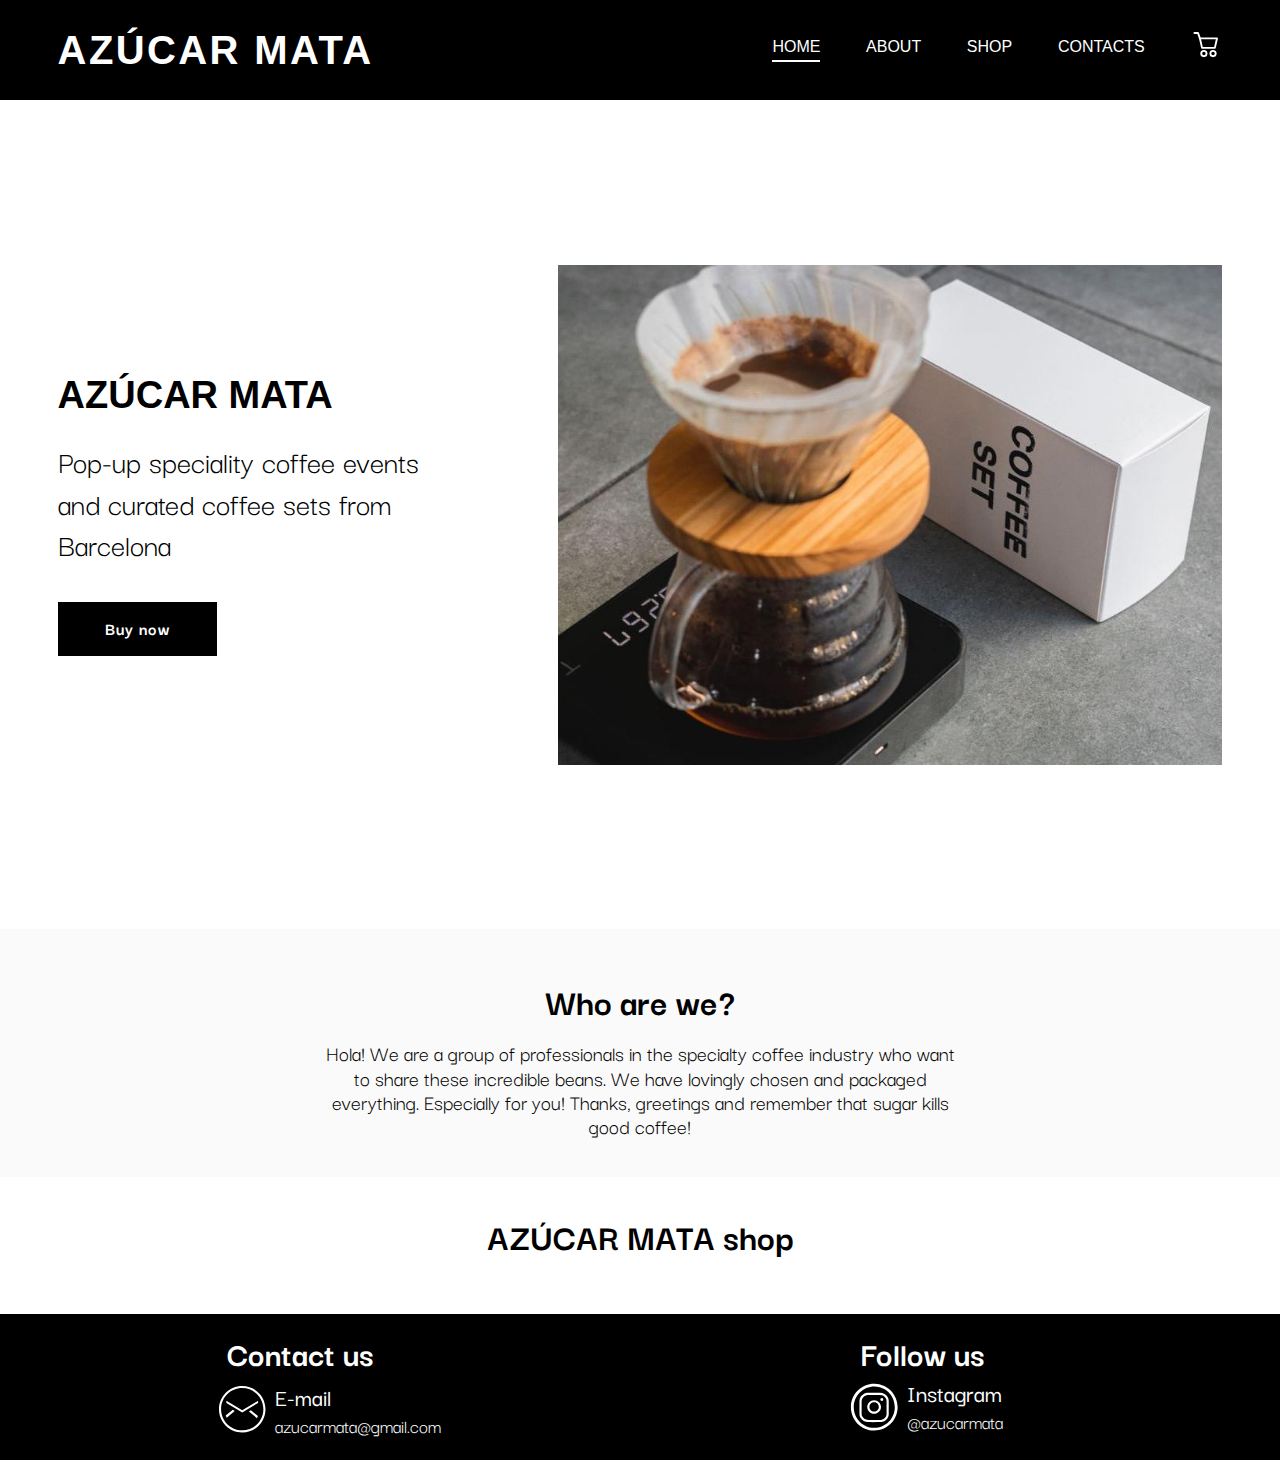
<file: index.html>
<!DOCTYPE html>
<html lang="en">
<head>
	<meta charset="UTF-8">
	<meta name="viewport" content="width=device-width, initial-scale=1.0">
	<link rel="stylesheet" href="style1.css">
	<link rel="preconnect" href="https://fonts.gstatic.com">
	<link href="https://fonts.googleapis.com/css2?family=Darker+Grotesque:wght@400;500;700&display=swap" rel="stylesheet">
	<title>AZÚCAR MATA</title>
</head>
<body>
	<div class="wrap">
		<header class="header">
			<div class="header-container">
				<div class="header-wrap">
					<div class="header-logo">
						<h1 class="header-logo__title">AZÚCAR MATA</h1>
					</div>
					<div class="nav-menu">
						<nav class="header-menu">
							<a class="header-menu__link active link" href="./">HOME</a>
							<a class="header-menu__link" href="#sobre">ABOUT</a>
							<a class="header-menu__link" href="#prodocto">SHOP</a>
							<a class="header-menu__link" href="#contactos">CONTACTS</a>
							<a class="header-menu__link header-menu__link_basket" href="./basket/">
								<svg class="svg counter" viewBox="0 0 512 512" height="32" widht="32" xmlns="http://www.w3.org/2000/svg"><g data-name="1"><path d="M397.78 316H192.65A15 15 0 01178 304.33l-34.54-150.48a15 15 0 0114.62-18.36h274.27A15 15 0 01447 153.85l-34.6 150.48A15 15 0 01397.78 316zm-193.19-30h181.25l27.67-120.48h-236.6zM222 450a57.48 57.48 0 1157.48-57.48A57.54 57.54 0 01222 450zm0-84.95a27.48 27.48 0 1027.48 27.47A27.5 27.5 0 00222 365.05zM368.42 450a57.48 57.48 0 1157.48-57.48A57.54 57.54 0 01368.42 450zm0-84.95a27.48 27.48 0 1027.48 27.47 27.5 27.5 0 00-27.48-27.47z"/><path d="M158.08 165.49a15 15 0 01-14.23-10.26L118.14 78H70.7a15 15 0 110-30H129a15 15 0 0114.23 10.26l29.13 87.49a15 15 0 01-14.23 19.74z"/></g></svg>
							</a>
						</nav>
						<div class="header-burger">
							<span class="header-burger__line"></span>
						</div>
					</div>
				</div>
			</div>
		</header>
		<main>
			<section class="home-wrapper">
				<div class="home header-container">
					<div class="home-content">
						<h2 class="home-content__title"><strong>AZÚCAR MATA</strong></h2>
						<p class="home-content__text">Pop-up speciality coffee events and curated coffee sets from Barcelona</p>
						<a class="" href="#prodocto"><button class="home-content__btn">Buy now</button></a>
					</div>
					<div class="home-img"></div>
				</div>
			</section>
			<section class="about" id="sobre">
				<div class="content">
					<div class="content-us">
						<h3 class="content-us__title">Who are we?</h3>
						<p class="content-us__text">Hola! We are a group of professionals in the specialty coffee industry who want to share these incredible beans. We have lovingly chosen and packaged everything. Especially for you! Thanks, greetings and remember that sugar kills good coffee!</p>					</div>
					<!-- <div class="content-img">
						<div class="content-img__coffe">
							<img class="content-img__coffe-img" src="img/coffeemaker.png" alt="coffeemaker">
							<p class="content-img__coffe-text">Lorem ipsum dolor sit amet, consectetur adipisicing, elit.</p>
						</div>
						<div class="content-img__cup">
							<img class="content-img__cup-img" src="img/cup-of-coffee.png" alt="cup-of-coffee">
							<p class="content-img__cup-text">Corrupti voluptates amet possimus numquam, mollitia eum repellat fugiat assumenda asperiores rerum.</p>
						</div>
					</div> -->
				</div>
			</section>
			<section class="product" id="prodocto">
				<div class="coffe">
					<h3 class="coffe-title">AZÚCAR MATA shop</h3>
					<div class="coffe__wrap"></div>
				</div>
			</section>
		</main>
		<footer id="contactos" class="footer">
			<div class="contacts">
				<div class="contacts-footer">
					<div class="contacts-us">
						<h4 class="contacts-us__title">Contact us</h4>
						<a class="contacts-wrap__tel-link active-link" href="mailto:azucarmata@gmail.com">
							<div class="contacts-wrap">
								<div>
									<svg class="svg-social svg" viewBox="0 0 632 632" xmlns="http://www.w3.org/2000/svg" ><path d="M514.637 222.545v-27.817L306 319.909 97.364 194.728v27.817L306 347.728zM394.101 334.375l105.319 88.739 13.658-28.179-93.357-75.026z"/><path d="M612 306C612 137.004 474.995 0 306 0 137.004 0 0 137.004 0 306c0 168.995 137.004 306 306 306 168.995 0 306-137.005 306-306zm-584.182 0C27.818 152.36 152.36 27.818 306 27.818S584.182 152.36 584.182 306 459.64 584.182 306 584.182 27.818 459.64 27.818 306z"/><path d="M88.1 389.26l13.659 28.208 105.32-88.769-25.621-14.465z"/></svg>
								</div>
								<div class="contacts-wrap__mail">
									<p class="contacts-wrap__mail-email active-link">E-mail</p>
									<p class="contacts-wrap__mail-gmail active-link">azucarmata@gmail.com</p>
								</div>
							</div>
						</a>				
					</div>
					<div class="follow-us">
						<h4 class="follow-us__title">Follow us</h4>
						<a class="follow-us__link active-link" href="https://www.instagram.com/azucarmata/?hl=ru" target="_blank">
							<div class="follow-wrap">
								<div>
									<svg class="svg-social svg" viewBox="0 0 512 512" xmlns="http://www.w3.org/2000/svg"><path d="M258.9 507.2C120.4 507.9 6.6 392.6 9.9 252 12.9 118 124 7 262.3 8.7c136.6 1.7 249.4 115.4 245.8 256-3.4 133.5-113.4 243.1-249.2 242.5zM40.2 257.9c.9 122.6 97.9 218.2 214.4 219.9 123.6 1.8 222.8-95.7 223.1-219.5.1-122.7-97.8-218-214.5-220.3-120.1-2.3-222 94.3-223 219.9z"/><path d="M413.2 261.3c0 21.8-.6 43.7.1 65.5 1.5 41.9-28.7 76.9-68.6 86.9-7.8 2-16.1 3.2-24.1 3.3-42.3.3-84.6.7-126.9 0-35.3-.6-63.1-15.6-81.9-46.1-7.2-11.7-10.8-24.7-10.8-38.5-.1-47.5-.5-95 .1-142.4.4-31 15.9-53.9 41.6-70.3 16-10.2 33.7-14.8 52.6-14.8 41.3-.1 82.6-.5 123.9.1 36.4.5 65.2 15.7 83.9 47.7 6.7 11.5 10.1 24.2 10.1 37.7-.1 23.6 0 47.3 0 70.9zm-289.2-.2v68.5c0 9.1 1.7 17.9 6 26 13.8 26 36.4 37.8 64.9 38.2 41.3.6 82.7.3 124 0 7.1 0 14.3-1.2 21.2-3 27.5-7.4 50.9-31.2 50.1-66.1-1-44-.2-88-.2-132 0-9.7-1.8-18.9-6.5-27.4-14.1-25.3-36.6-36.8-64.6-37.2-41.2-.6-82.3-.4-123.5 0-8.2.1-16.6 1.6-24.5 4-26.9 8.3-48.1 32.2-47 64.4.7 21.6.1 43.1.1 64.6z"/><path d="M257.1 183c40.7-.1 73.7 32.4 73.7 72.4-.1 39.8-33 72.3-73.3 72.4-40.6.1-73.5-32.3-73.5-72.5 0-39.9 32.6-72.2 73.1-72.3zm0 23.2c-27.4.1-50 22.4-49.9 49.3s22.6 49 50.2 49.1c27.5 0 50.1-22.1 50.2-49-.1-27.3-22.8-49.5-50.5-49.4zM354.8 176.7c.2 8.5-6.8 16-15.1 16.3-8.5.3-15.8-6.9-15.9-15.8-.1-8.7 6.6-16 14.9-16.3 8.5-.3 15.9 7 16.1 15.8z"/></svg>
								</div>
								<div class="follow-wrap__instagram">
									<p class="follow-wrap__instagram-inst active-link">Instagram</p>
									<p class="follow-wrap__instagram-account active-link"> @azucarmata</p>
								</div>
							</div>
						</a>
					</div>
				</div>
			</div>
		</footer>
	</div>
	<script src="script.js"></script>
</body>
</html>
</file>
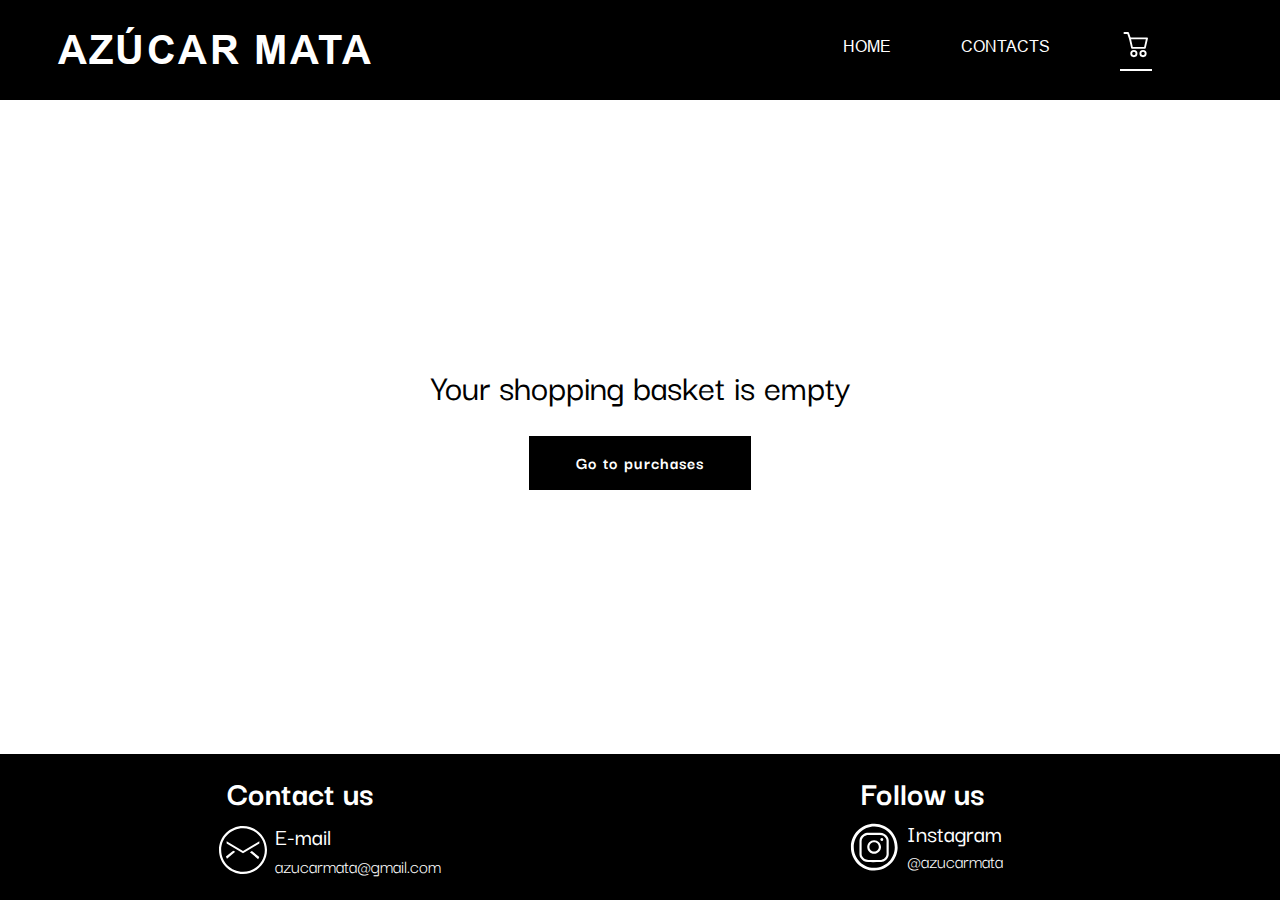
<file: basket/index.html>
<!DOCTYPE html>
<html lang="en">
<head>
	<meta charset="UTF-8">
	<meta name="viewport" content="width=device-width, initial-scale=1.0">
	<link rel="stylesheet" href="../style1.css">
	<link rel="stylesheet" href="../fonts.css">
	<link href="https://fonts.googleapis.com/css2?family=Darker+Grotesque:wght@400;500;700&display=swap" rel="stylesheet">
	<!-- <link rel="stylesheet" href="fonts.css"> -->
	<title>AZÚCAR MATA</title>
</head>
<body>
	<div class="wrap-basket">
		<header class="header">
			<div class="header-container">
				<div class="header-wrap">
					<div class="header-logo">
						<a class="" href="../"><h1 class="header-logo__title-basket">AZÚCAR MATA</h1></a>
					</div>
					<div class="nav-menu">
						<nav class="header-menu basket">
							<a class="header-menu__link" href="../">HOME</a>
							<a class="header-menu__link" href="#contactos">CONTACTS</a>
							<a class="header-menu__link header-menu__link_basket active link" href="#">
								<svg class="svg" height="32px" width="32px" viewBox="0 0 512 512" height="32" widht="32" xmlns="http://www.w3.org/2000/svg"><g data-name="1"><path d="M397.78 316H192.65A15 15 0 01178 304.33l-34.54-150.48a15 15 0 0114.62-18.36h274.27A15 15 0 01447 153.85l-34.6 150.48A15 15 0 01397.78 316zm-193.19-30h181.25l27.67-120.48h-236.6zM222 450a57.48 57.48 0 1157.48-57.48A57.54 57.54 0 01222 450zm0-84.95a27.48 27.48 0 1027.48 27.47A27.5 27.5 0 00222 365.05zM368.42 450a57.48 57.48 0 1157.48-57.48A57.54 57.54 0 01368.42 450zm0-84.95a27.48 27.48 0 1027.48 27.47 27.5 27.5 0 00-27.48-27.47z"/><path d="M158.08 165.49a15 15 0 01-14.23-10.26L118.14 78H70.7a15 15 0 110-30H129a15 15 0 0114.23 10.26l29.13 87.49a15 15 0 01-14.23 19.74z"/></g></svg>
							</a> 
						</nav>
						<div class="header-burger">
							<span class="header-burger__line"></span>
						</div>
					</div>
				</div>
			</div>
		</header>
		<main>
			<section class="wrapper">
				<div class="wrapper-basket none">
					<h1 class="wrapper-basket__title">Your shopping basket is empty</h1>
					<a class="wrapper-basket__link" href="../index.html"><button class="wrapper-basket__btn">Go to purchases</button></a>
				</div>
				<div class="wrapper-container">
					<!-- <div class="wrapper-basket none">
						<h1 class="wrapper-basket__title">Your shopping basket is empty</h1>
						<a class="wrapper-basket__link" href="../index.html"><button class="wrapper-basket__btn">Go to purchases</button></a>
					</div> -->

					<!-- <div class="wrapper-shop">
						<div class="wrapper-shop__coffee">
							<img class="wrapper-shop__coffee-img" src="../img/azucar.jpg" alt="coffee">
						</div>
						<div class="wrapper-shop__product">
							<p class="wrapper-shop__product-text">Coffee set</p>
							<div class="wrapper-shop__product-count"> 
								<button class="wrapper-shop__product-minus" id="minus">-</button>
								<span class="wrapper-shop__product-quantity" id="num">1</span>
								<button class="wrapper-shop__product-plus" id="plus">+</button>
							</div>
							<div class="wrapper-shop__sort">
								<span class="wrapper-shop__sort-list">
									<input class="wrapper-shop__sort-ground" id="ground" type="checkbox">
									<label for="ground">Ground</label> 
								</span>
								<span class="wrapper-shop__sort-li">
									<input class="wrapper-shop__sort-beans" id="beans" type="checkbox">
									<label for="beans">Beans</label>
								</span>
							</div>
						</div>
						<div class="wrapper-shop__total">
							<div class="wrapper-shop__total-delete">
								<svg class="svg-delete" viewBox="0 0 32 32" xmlns="http://www.w3.org/2000/svg"><defs><style>.cls-1{stroke:#000;stroke-linecap:round;stroke-linejoin:round;stroke-width:2px}</style></defs><g id="cross"><path class="cls-1" d="M7 7l18 18M7 25L25 7"/></g></svg> 
							</div>
							<p class="wrapper-shop__total-total" id="total">15,99&euro;</p>
						</div>
					</div> -->

					<div class="wrapper-price__total">
						<h3 class="wrapper-price__total-title">TOTAL</h3>
						<p class="wrapper-price__total-price">0</p>
					</div>
					<div class="wrapper-continue">
						<button class="wrapper-continue__btn" id="continue">Сontinue processing</button>
					</div>
					<div class="none" id="delivery">
						<h2 class="wrapper-delivery__title">Delivery</h2>
						<div class="wrapper-delivery__view-list">
							<button class="wrapper-delivery__view pickup transfer" id="pickup-btn">
								<div class="wrapper-delivery__view-svg">
									<svg viewBox="0 0 512 512" xmlns="http://www.w3.org/2000/svg"><path d="M88.4 203c0 .1 0 .1 0 0 .2 19.4 11.2 36.2 27.4 44.5v174c0 4.1 3.4 7.5 7.5 7.5h265.4c4.1 0 7.5-3.4 7.5-7.5v-174c16.1-8.4 27.2-25.2 27.4-44.5v-.4-.1-.5-.3c0-.1 0-.3-.1-.4 0-.1 0-.2-.1-.4 0-.1-.1-.2-.1-.3 0-.1-.1-.3-.1-.4 0-.1-.1-.2-.1-.3-.1-.2-.1-.3-.2-.4v-.1L391 131.8v-25.7c0-12.8-10.4-23.3-23.3-23.3H144c-12.8 0-23.3 10.4-23.3 23.3v26.3l-31.6 67v.1c-.1.1-.1.3-.2.4 0 .1-.1.2-.1.3 0 .1-.1.3-.1.4 0 .1-.1.2-.1.3 0 .1 0 .2-.1.4 0 .1 0 .3-.1.4v1.3zm44.9-62h55.5l-12.5 54.1h-68.6l25.6-54.1zm174.5 0l12.5 54.1h-56.8V141h44.3zm96.4 54.1h-68.6L323.2 141h55.5l25.5 54.1zm-78.2 25c-6.3 11.1-18.2 18.2-31.1 18.2-13.2 0-25.3-7.4-31.5-19v-9.1h60.2l2.4 9.9zm-137.7-10h60.2v9.1c-6.1 11.6-18.3 19-31.5 19-12.9 0-24.8-7.1-31.1-18.2l2.4-9.9zm60.2-15h-56.8l12.5-54.1h44.3v54.1zm-144.3 15h68.6l-1.9 8.4c-6 12-18.4 19.8-31.9 19.8-17 0-31.3-12.1-34.8-28.2zm188.7 204v-72.9c0-.9.7-1.6 1.6-1.6h42.3c.9 0 1.6.7 1.6 1.6v72.9h-45.5zm88.3 0h-27.9v-72.9c0-9.1-7.4-16.6-16.6-16.6h-42.3c-9.1 0-16.6 7.4-16.6 16.6v72.9h-147V252.6c2.7.4 5.4.7 8.3.7 15.2 0 29.5-6.9 39-18.4 9.5 11.4 23.8 18.4 39 18.4s29.5-6.9 39-18.4c9.5 11.4 23.8 18.4 39 18.4s29.5-6.9 39-18.4c9.5 11.4 23.8 18.4 39 18.4 2.8 0 5.6-.2 8.3-.7v161.5zm-8.3-175.8c-13.5 0-25.9-7.7-31.9-19.8l-1.9-8.4h68.6c-3.4 16.1-17.7 28.2-34.8 28.2zM135.8 106.2c0-4.5 3.7-8.3 8.3-8.3h223.7c4.5 0 8.3 3.7 8.3 8.3V126H135.8v-19.8z"/><path d="M237.8 272.6h-81.3c-4.1 0-7.5 3.4-7.5 7.5v65c0 4.1 3.4 7.5 7.5 7.5h81.3c4.1 0 7.5-3.4 7.5-7.5v-65c0-4.2-3.4-7.5-7.5-7.5zm-7.5 32.5h-25.7v-17.5h25.7v17.5zm-40.7-17.5v17.5H164v-17.5h25.6zM164 320.1h25.7v17.5H164v-17.5zm40.6 17.5v-17.5h25.7v17.5h-25.7z"/></svg>
								</div>
								<h3 class="wrapper-delivery__view-pickup">Pickup</h3>
								<p class=""></p>
								<p class="wrapper-delivery__view-price" id="delivery-price_free">free</p>	
							</button>
							<div class="none delivery-pickup modal" id="pickup-address">
								<p class="delivery-pickup__titel">Address</p>
								<p class="delivery-pickup__text">Morrow Coffee, Av. Gran Vía de les Corts Catalanes 403 Barcelona, Spain, 08015 Barcelona</p>
								<div class="modal__dialog">
						            <div class="modal__content">
						                <form action="#">
						                    <div class="modal__close" data-close>&times;</div>
						                    <div class="modal__title contact">Contact details</div>
						                    <input required placeholder="Name" name="name" type="text" class="modal__input">
						                    <input required placeholder="E-mail" name="e-mail" type="text" class="modal__input">
						                    <input required placeholder="Comments" name="adress" type="text" class="modal__input comments">
						                    <!--<button class="modal-btn proceed" id="process">Proceed to payment</button>-->
						                </form>
						            </div>
						        </div>
							</div>
							<button class="wrapper-delivery__view spain transfer" id="spain-btn">
								<div class="wrapper-delivery__view-svg">
									<svg xmlns="http://www.w3.org/2000/svg" viewBox="0 0 512 512"><path d="M490 268.656l-87.933-99.281h-81.483v-39.274h-97.209c-18.689-39.949-59.262-67.695-106.199-67.695C52.567 62.406 0 114.973 0 179.583c0 44.856 25.342 83.9 62.456 103.586v92.515h44.57c1.194 28.824 25.007 51.909 54.119 51.909s52.925-23.085 54.119-51.909h121.927c1.194 28.824 25.008 51.909 54.12 51.909 29.111 0 52.925-23.085 54.119-51.909H490V268.656zM20.417 179.583c0-53.355 43.405-96.761 96.76-96.761 53.354 0 96.76 43.406 96.76 96.761 0 53.354-43.406 96.76-96.76 96.76-53.356 0-96.76-43.406-96.76-96.76zm140.728 227.594c-18.617 0-33.76-15.143-33.76-33.76 0-18.617 15.143-33.76 33.76-33.76 18.617 0 33.76 15.143 33.76 33.76 0 18.617-15.143 33.76-33.76 33.76zm139.023-51.909h-87.984c-7.48-20.972-27.531-36.027-51.039-36.027-23.508 0-43.559 15.056-51.039 36.027H82.872v-63.636a116.784 116.784 0 0034.304 5.128c64.61 0 117.176-52.567 117.176-117.176a117.02 117.02 0 00-3.65-29.065h69.465v204.749zm91.143 51.909c-18.618 0-33.761-15.143-33.761-33.76 0-18.617 15.143-33.76 33.761-33.76 18.617 0 33.76 15.143 33.76 33.76 0 18.617-15.143 33.76-33.76 33.76zm78.272-51.909H442.35c-7.48-20.972-27.532-36.027-51.039-36.027-23.508 0-43.56 15.056-51.04 36.027h-19.686V189.792h72.291l76.707 86.611v78.865z"/><path d="M162.969 194.442l-35.584-20.726v-68.163h-20.417v79.897l45.723 26.637z"/></svg>
								</div>
								<h3 class="wrapper-delivery__view-spain">Delivery in Spain</h3>
								<p class=""></p>
								<p class="wrapper-delivery__view-price" id="delivery-price_spain"></p>
							</button>
							<div class="modal none" id="modal">
								<!-- <form class="">Address</form> -->
						        <div class="modal__dialog">
						            <div class="modal__content">
						                <form action="#">
						                    <div class="modal__close" data-close>&times;</div>
						                    <div class="modal__title">Address for delivery</div>
						                    <input required placeholder="Name" name="name" type="text" class="modal__input">
						                    <input required placeholder="E-mail" name="e-mail" type="text" class="modal__input">
											<input required placeholder="Address" name="adress" type="text" class="modal__input">
											<input required placeholder="Comments" name="adress" type="text" class="modal__input comments">
						                    <!--<button class="modal-btn proceed">Proceed to payment</button>-->
						                </form>
						            </div>
						        </div>
							</div>
							<button class="wrapper-delivery__view europe transfer" id="europe-btn">
								<div class="wrapper-delivery__view-svg">
									<svg viewBox="0 0 512 512" xmlns="http://www.w3.org/2000/svg"><path d="M98.034 152.55h13.813v10H98.034zM477.099 357.38c3.89-14.63 5.86-29.79 5.86-45.06 0-42.801-15.67-83.13-42.641-114.25-2.23-2.59-4.561-5.12-6.96-7.58a174.137 174.137 0 00-54.521-37.83l-4.029 9.15c18.6 8.2 35.13 19.6 49.09 33.38 2.3 2.26 4.52 4.59 6.68 6.98-16.25 7.92-35.899 14.07-57.539 18.16-.74-2.98-1.521-5.91-2.33-8.77-5.011-17.63-11.36-32.99-18.891-45.15 16.21-23.66 31.85-51.32 31.85-69.99 0-39.22-31.91-71.13-71.129-71.13-39.221 0-71.13 31.91-71.13 71.13 0 13.2 7.82 30.89 18.13 48.49a173.616 173.616 0 00-20.341 7.33h-114.63v10h95.02a173.825 173.825 0 00-35.86 28.22c-2.4 2.46-4.73 4.99-6.97 7.59a174.165 174.165 0 00-27.34 42.87h-79.9v10h75.79c-2.3 6.11-4.26 12.391-5.87 18.78h-36.52v10h34.31a175.094 175.094 0 00-3.06 32.62c0 17.72 2.67 34.84 7.61 50.97h-80.26v10h83.66c2.73 7.28 5.93 14.33 9.56 21.12h-35.16v10h40.96c5.42 8.67 11.58 16.84 18.39 24.41.98 1.1 1.97 2.17 2.99 3.24 29.63 31.33 70.72 51.72 116.51 54.35 2 .12 4.01.21 6.03.25 1.369.029 2.739.05 4.109.05.85 0 1.7-.01 2.58-.021.37.011.74.021 1.1.021.791 0 1.601-.04 2.431-.101l.72-.02.061-.02c46.439-1.801 89.16-21.91 119.899-54.43.84-.881 1.67-1.781 2.479-2.681 14-15.44 25.351-33.55 33.23-53.71l-9.311-3.641a164.27 164.27 0 01-22.75 40.32c-17.56-9.18-39.18-16.26-63.149-20.859 4.74-23.25 7.34-49.08 7.55-75.801h89.5c-.279 13.23-2.1 26.351-5.479 39.03l9.671 2.583zm-103.73-51.61h-55.83v-69.72c16.449-.39 32.51-1.83 47.779-4.25 4.821 22.43 7.641 47.73 8.051 73.97zm-55.83-79.72V211.2c3.25-3.82 12.159-14.47 22.439-28.24 1.811-2.43 3.66-4.96 5.529-7.56 7.051 12.5 12.99 28.44 17.551 46.65-14.539 2.26-29.839 3.62-45.519 4zm-10 .1c-15.891-.04-31.471-1.1-46.341-3.07.74-2.98 1.511-5.91 2.32-8.77 4.29-15.21 9.59-28.6 15.729-39.37 12.61 17.58 24.44 31.73 28.291 36.26v14.95zm-48.57 6.7c15.59 2.13 31.93 3.26 48.57 3.3v69.62h-56.391c.401-25.831 3.141-50.75 7.821-72.92zm48.57 82.92v32.34h10v-32.34h55.869c-.21 26.181-2.76 51.42-7.39 74.061-18.22-2.92-37.59-4.45-57.45-4.45-17.279 0-34.189 1.16-50.289 3.39-4.49-22.35-6.971-47.199-7.171-73h56.431zm-56.13-219.35c0-33.71 27.429-61.13 61.13-61.13 33.709 0 61.129 27.42 61.129 61.13 0 17.26-16.319 44.79-32.6 67.95-2.12 3.01-4.24 5.96-6.32 8.79a622.743 622.743 0 01-22.219 28.45c-20.06-23.98-61.12-78.58-61.12-105.19zm13.539 57.37c1.101 1.73 2.21 3.46 3.331 5.17a324.8 324.8 0 004.689 7.01c-9.04 14.47-16.43 33.53-21.8 55.61-24.48-4.04-46.66-10.65-64.68-19.45 2.15-2.39 4.38-4.72 6.67-6.97 19.53-19.27 44.01-33.75 71.79-41.37zm-85.11 56.2c17.01 8.62 37.7 15.33 60.53 19.79 2.83.56 5.69 1.08 8.59 1.56-4.71 22.59-7.43 47.9-7.81 74.43h-96.84c1.411-35.77 14.32-69.06 35.53-95.78zm-35.619 105.78h96.89c.2 26.271 2.71 51.621 7.28 74.511-3.08.52-6.12 1.079-9.12 1.68-23.12 4.601-43.99 11.521-61.04 20.42-20.69-26.891-33.26-60.32-34.01-96.611zm46.969 111.51a159.234 159.234 0 01-6.48-6.99c18.18-9.17 40.76-16.06 65.79-20.24 2.75 11.82 6.08 22.88 9.95 32.94 7.261 18.85 16.04 33.119 25.79 42.199-3.89-.529-7.73-1.199-11.529-2-32.34-6.798-61.22-23.128-83.521-45.909zm78.601 2.111c-3.631-9.42-6.76-19.771-9.371-30.83 15.4-2.09 31.59-3.181 48.15-3.181 19.141 0 37.78 1.45 55.28 4.21-2.45 10.2-5.341 19.78-8.65 28.57-11.01 29.23-25.84 46.859-40.69 48.439h-.1l-.72.01-.069.021-2.361.06c-15.06-.7-30.17-17.92-41.469-47.299zm69.969 44.339c9.381-9.351 17.83-23.561 24.801-42.041 2.55-6.77 4.859-13.979 6.91-21.569a274.16 274.16 0 002.24-8.8c22.27 4.25 42.359 10.699 58.819 19.02-2.09 2.4-4.25 4.74-6.479 7-23.16 23.67-53.17 40.03-86.291 46.39zm43.611-167.96c-.391-27.039-3.211-52.789-8.091-75.699 23.39-4.46 44.58-11.25 61.95-20.04 21.35 26.88 34.189 60.25 35.6 95.739h-89.459zM30.707 240.917h20.202v10H30.707zM29.042 363.156h16.656v10H29.042z"/><path d="M87.867 394.408h16.656v10H87.867zM313.709 57.31c-21.471 0-38.94 17.46-38.94 38.93s17.47 38.93 38.94 38.93c21.459 0 38.93-17.46 38.93-38.93s-17.471-38.93-38.93-38.93zm0 67.86c-15.961 0-28.94-12.98-28.94-28.93s12.979-28.93 28.94-28.93c15.949 0 28.93 12.98 28.93 28.93s-12.981 28.93-28.93 28.93z"/></svg>
								</div>
								<h3 class="wrapper-delivery__view-europe">Delivery in Europe</h3>
								<p class=""></p>
								<p class="wrapper-delivery__view-price" id="delivery-price_europe"></p>
							</button>
							<div class="modal none" id="modal-form">
								<!-- <form class="">Address</form> -->
						        <div class="modal__dialog">
						            <div class="modal__content">
						                <form action="#">
						                    <div class="modal__close" data-close>&times;</div>
						                    <div class="modal__title">Address for delivery</div>
						                    <input required placeholder="Name" name="name" type="text" class="modal__input">
						                    <input required placeholder="E-mail" name="e-mail" type="text" class="modal__input">
											<input required placeholder="Address" name="adress" type="text" class="modal__input">
											<input required placeholder="Comments" name="adress" type="text" class="modal__input comments">
						                    <!--<button class="modal-btn proceed">Proceed to payment</button>-->
											<!-- Paypal Тестовый аккаунт-->
											<div class="paypal">
												<div id="smart-button-container">
													<div style="text-align: center;">
														<div id="paypal-button-container"></div>
													</div>
												</div>
												<script defer src="https://www.paypal.com/sdk/js?client-id=AbKJL7fs4sOVe0yBAQwBFFoDNv9qWkZZzeT1NkMRz9jP4978cWT0TBdNXRpVnyQ-p0WcsW2o_Mu_QsfJ&currency=EUR"
														data-sdk-integration-source="button-factory"></script>
											</div>

											<!-- My -->
											<!-- <div class="paypal">
                                                <div id="smart-button-container">
                                                    <div style="text-align: center;">
                                                        <div id="paypal-button-container"></div>
                                                    </div>
                                                </div>
                                                <script src="https://www.paypal.com/sdk/js?client-id=AUkGIO8B2KLOJe8UZwGUNDQpw1b3c3TqE4hMGqy_AFRR-eZNw89HL0rdnYpJ3APN7NyxF-cWZw4uzY8b&currency=EUR"
                                                        data-sdk-integration-source="button-factory"></script>
                                            </div> -->

											<!--Kirill -->
											<!-- <div class="paypal">
                                                <div id="smart-button-container">
                                                    <div style="text-align: center;">
                                                        <div id="paypal-button-container"></div>
                                                    </div>
                                                </div>
                                                <script src="https://www.paypal.com/sdk/js?client-id=ASBPY8kFv7WzA5p1fiH3rUsQ4jVaH66KFu3Ia2ISUMcXm4GWdbOmYkE9rPR6VMkQhMhFMyRiVKEf8Uzr&currency=EUR"
                                                        data-sdk-integration-source="button-factory"></script>
                                            </div> -->
						                </form>
						            </div>
						        </div>
							</div>
						</div>
					</div>
					<div class="wrapper-pay none" id="payment">
						<h2 class="wrapper-pay__title">Payment</h2>
						<div class="wrapper-pay__view">
							<div class="wrapper-pay__view-svg">
								<svg id="Layer_1" version="1.1" viewBox="0 0 512 512" xml:space="preserve" xmlns="http://www.w3.org/2000/svg"><style>.st1{fill:#167db0}.st1,.st2{fill-rule:evenodd;clip-rule:evenodd}.st2,.st3{fill:#1c567e}</style><path d="M489.2 94.5H21.9c-9.1 0-14.8 1.4-17.9 4.3-2.7 3.3-4 8.7-4 16.7v280.3c0 14.3 7.4 21.7 21.9 21.7h467.3c15.2 0 22.8-7.4 22.8-21.7V115.4c0-14.1-7.6-20.9-22.8-20.9z" fill-rule="evenodd" clip-rule="evenodd" fill="#f5bd56"/><path class="st1" d="M376.6 216.9c-10.7 0-19.2 2.8-25.7 4.1l-2 16.3c3.2-1.6 13.5-4.4 22-4.7 8.5-.3 13.5 1.6 11.7 8.8-25.2 0-42.2 5.2-45.7 21.5-5 28 25.7 27.2 38 15l-1.5 6.7h22.5l9.7-44.6c4-18.7-13.2-23.4-29-23.1zm1.5 45.6c-1.2 6-6 8.5-11.7 8.8-5 .3-9.5-4.1-6.2-9.3 2.5-4.4 9.5-5.4 13.7-5.4h5.5c-.5 2-.8 3.8-1.3 5.9zM424.8 199.3l-18.6 85.5h22.9l18.8-85.5h-23.1zM320 199.5h-41.8l-18.5 85.2H284l6.3-28.2h17.3c17 0 31-10.4 34.8-28 4.1-19.9-10.4-29-22.4-29zm-.8 29c-1.5 6.5-8 11.7-14.3 11.7h-11.3l5-23.3h12c6.4 0 10.1 5.2 8.6 11.6z"/><g><path class="st2" d="M157.8 216.9c-10.6 0-19 2.8-25.2 4.1l-2 16.3c3-1.6 13.1-4.4 21.5-4.7 8.4-.3 13.3 1.6 11.8 8.8-24.9 0-41.7 5.2-45.1 21.5-4.9 28 25.4 27.2 37.2 15l-1.5 6.7H177l9.6-44.6c4-18.7-13.3-23.4-28.8-23.1zm1.7 45.6c-1.2 6-6.2 8.5-11.8 8.8-4.9.3-9.1-4.1-5.9-9.3 2.5-4.4 9.4-5.4 13.3-5.4h5.7c-.6 2-1.1 3.8-1.3 5.9zM196.4 218.1h22.5l3.6 39.7 21.9-39.7h23.2l-53.3 95h-25.1l16.4-27.9-9.2-67.1zM101.9 199.5H60.1l-18.6 85.2h24.6l6-28.2h17.6c16.8 0 30.9-10.4 34.6-28 4.2-19.9-10.1-29-22.4-29zm-.7 29c-1.5 6.5-7.8 11.7-14.1 11.7H75.6l5.3-23.3h12c6 0 10.1 5.2 8.3 11.6z"/></g><g><path class="st3" d="M452.8 210.3v-10.1H449v-1.4h9.1v1.4h-3.8v10.1h-1.5zM459.6 210.3v-11.4h2.3l2.7 8.1c.3.8.4 1.3.5 1.7.1-.4.3-1 .6-1.8l2.7-7.9h2v11.4h-1.5v-9.6l-3.3 9.6h-1.4l-3.3-9.7v9.7h-1.3z"/></g></svg>
							</div>	
						</div>
					</div>
				</div>
			</section>
		</main>
		<footer id="contactos" class="footer">
			<div class="contacts">
				<div class="contacts-footer">
					<div class="contacts-us">
						<h4 class="contacts-us__title">Contact us</h4>
						<a class="contacts-wrap__tel-link active-link" href="mailto:azucarmata@gmail.com">
							<div class="contacts-wrap">
								<div>
									<svg class="svg-social svg" viewBox="0 0 612 612" xmlns="http://www.w3.org/2000/svg" ><path d="M514.637 222.545v-27.817L306 319.909 97.364 194.728v27.817L306 347.728zM394.101 334.375l105.319 88.739 13.658-28.179-93.357-75.026z"/><path d="M612 306C612 137.004 474.995 0 306 0 137.004 0 0 137.004 0 306c0 168.995 137.004 306 306 306 168.995 0 306-137.005 306-306zm-584.182 0C27.818 152.36 152.36 27.818 306 27.818S584.182 152.36 584.182 306 459.64 584.182 306 584.182 27.818 459.64 27.818 306z"/><path d="M88.1 389.26l13.659 28.208 105.32-88.769-25.621-14.465z"/></svg>
								</div>
								<div class="contacts-wrap__mail">
									<p class="contacts-wrap__mail-email active-link">E-mail</p>
									<p class="contacts-wrap__mail-gmail active-link">azucarmata@gmail.com</p>
								</div>
							</div>
						</a>				
					</div>
					<div class="follow-us">
						<h4 class="follow-us__title">Follow us</h4>
						<a class="follow-us__link active-link" href="https://www.instagram.com/azucarmata/?hl=ru" target="_blank">
							<div class="follow-wrap">
								<div>
									<svg class="svg-social svg" viewBox="0 0 512 512" xmlns="http://www.w3.org/2000/svg"><path d="M258.9 507.2C120.4 507.9 6.6 392.6 9.9 252 12.9 118 124 7 262.3 8.7c136.6 1.7 249.4 115.4 245.8 256-3.4 133.5-113.4 243.1-249.2 242.5zM40.2 257.9c.9 122.6 97.9 218.2 214.4 219.9 123.6 1.8 222.8-95.7 223.1-219.5.1-122.7-97.8-218-214.5-220.3-120.1-2.3-222 94.3-223 219.9z"/><path d="M413.2 261.3c0 21.8-.6 43.7.1 65.5 1.5 41.9-28.7 76.9-68.6 86.9-7.8 2-16.1 3.2-24.1 3.3-42.3.3-84.6.7-126.9 0-35.3-.6-63.1-15.6-81.9-46.1-7.2-11.7-10.8-24.7-10.8-38.5-.1-47.5-.5-95 .1-142.4.4-31 15.9-53.9 41.6-70.3 16-10.2 33.7-14.8 52.6-14.8 41.3-.1 82.6-.5 123.9.1 36.4.5 65.2 15.7 83.9 47.7 6.7 11.5 10.1 24.2 10.1 37.7-.1 23.6 0 47.3 0 70.9zm-289.2-.2v68.5c0 9.1 1.7 17.9 6 26 13.8 26 36.4 37.8 64.9 38.2 41.3.6 82.7.3 124 0 7.1 0 14.3-1.2 21.2-3 27.5-7.4 50.9-31.2 50.1-66.1-1-44-.2-88-.2-132 0-9.7-1.8-18.9-6.5-27.4-14.1-25.3-36.6-36.8-64.6-37.2-41.2-.6-82.3-.4-123.5 0-8.2.1-16.6 1.6-24.5 4-26.9 8.3-48.1 32.2-47 64.4.7 21.6.1 43.1.1 64.6z"/><path d="M257.1 183c40.7-.1 73.7 32.4 73.7 72.4-.1 39.8-33 72.3-73.3 72.4-40.6.1-73.5-32.3-73.5-72.5 0-39.9 32.6-72.2 73.1-72.3zm0 23.2c-27.4.1-50 22.4-49.9 49.3s22.6 49 50.2 49.1c27.5 0 50.1-22.1 50.2-49-.1-27.3-22.8-49.5-50.5-49.4zM354.8 176.7c.2 8.5-6.8 16-15.1 16.3-8.5.3-15.8-6.9-15.9-15.8-.1-8.7 6.6-16 14.9-16.3 8.5-.3 15.9 7 16.1 15.8z"/></svg>
								</div>
								<div class="follow-wrap__instagram">
									<p class="follow-wrap__instagram-inst active-link">Instagram</p>
									<p class="follow-wrap__instagram-account active-link"> @azucarmata</p>
								</div>
							</div>
						</a>
					</div>
				</div>
			</div>
		</footer>
	</div>
	<script src="script.js"></script>
</body>
</html>
</file>
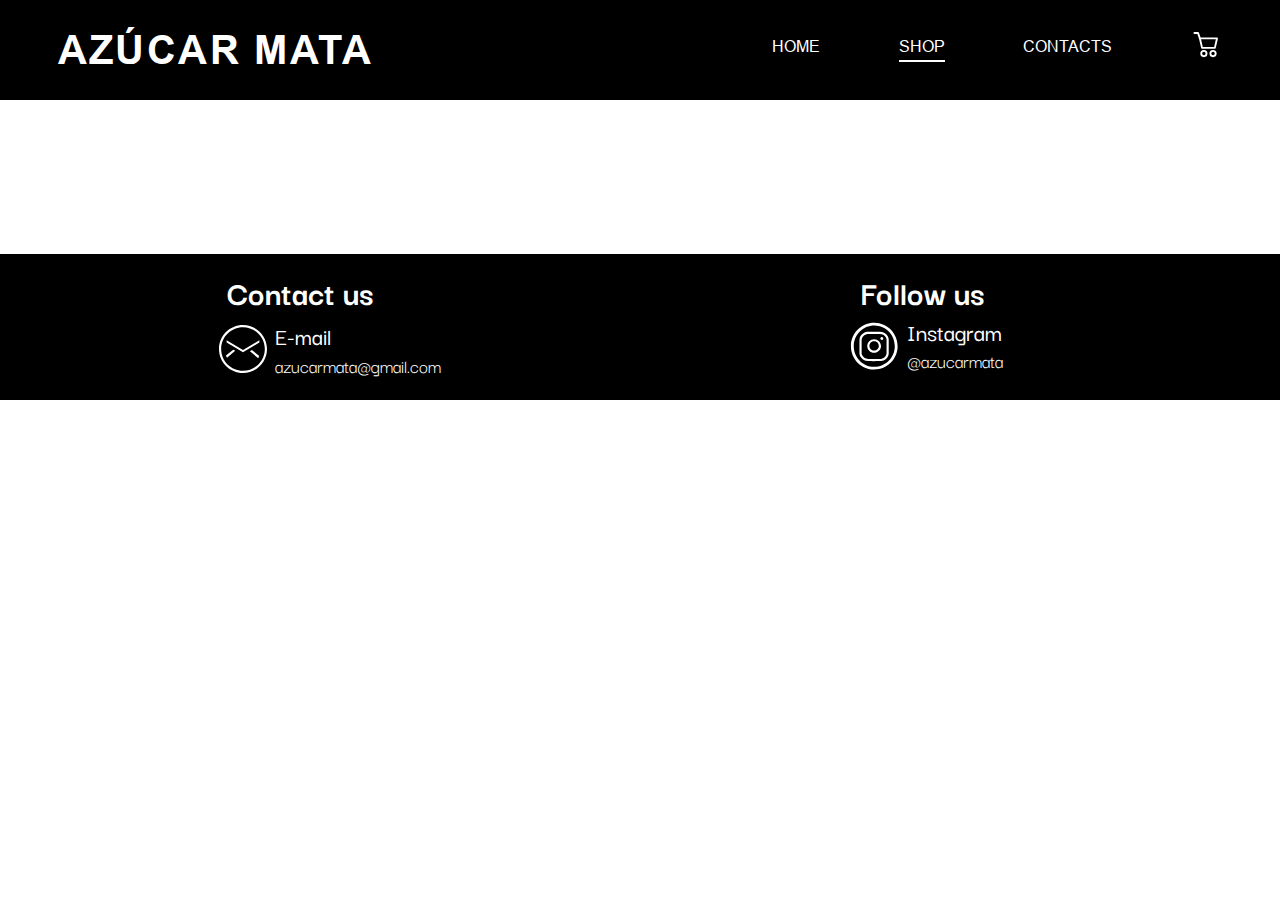
<file: product/index.html>
<!DOCTYPE html>
<html lang="en">
<head>
	<meta charset="UTF-8">
	<meta name="viewport" content="width=device-width, initial-scale=1.0">
	<link rel="stylesheet" href="../style1.css">
	<link rel="stylesheet" href="../fonts.css">
	<link href="https://fonts.googleapis.com/css2?family=Darker+Grotesque:wght@400;500;700&display=swap" rel="stylesheet">
	<link rel="stylesheet" href="../fonts.css">
	<title>AZÚCAR MATA</title>
</head>
<body>
	<div class="wrap">
	<header class="header">
		<div class="header-container">
			<div class="header-wrap">
				<div class="header-logo">
					<a class="" href="../"><h1 class="header-logo__title-product">AZÚCAR MATA</h1></a>
				</div>
				<div class="nav-menu">
					<nav class="header-menu">
						<a class="header-menu__link" href="../">HOME</a>
						<a class="header-menu__link active link" href="">SHOP</a>
						<a class="header-menu__link" href="#contactos">CONTACTS</a>
						<a class="header-menu__link header-menu__link_basket" href="../basket/index.html">
							<svg class="svg" height="32px" width="32px" height="32px" width="32px" viewBox="0 0 512 512" height="32" widht="32" xmlns="http://www.w3.org/2000/svg"><g data-name="1"><path d="M397.78 316H192.65A15 15 0 01178 304.33l-34.54-150.48a15 15 0 0114.62-18.36h274.27A15 15 0 01447 153.85l-34.6 150.48A15 15 0 01397.78 316zm-193.19-30h181.25l27.67-120.48h-236.6zM222 450a57.48 57.48 0 1157.48-57.48A57.54 57.54 0 01222 450zm0-84.95a27.48 27.48 0 1027.48 27.47A27.5 27.5 0 00222 365.05zM368.42 450a57.48 57.48 0 1157.48-57.48A57.54 57.54 0 01368.42 450zm0-84.95a27.48 27.48 0 1027.48 27.47 27.5 27.5 0 00-27.48-27.47z"/><path d="M158.08 165.49a15 15 0 01-14.23-10.26L118.14 78H70.7a15 15 0 110-30H129a15 15 0 0114.23 10.26l29.13 87.49a15 15 0 01-14.23 19.74z"/></g></svg>
						</a>
					</nav>
					<div class="header-burger">
						<span class="header-burger__line"></span>
					</div>
				</div>
			</div>
		</div>
	</header>
	<main>
		<section class="producto">
			<div class="product-product"></div>
		</section>
	</main>
	<footer id="contactos" class="footer">
			<div class="contacts">
				<div class="contacts-footer">
					<div class="contacts-us">
						<h4 class="contacts-us__title">Contact us</h4>
						<a class="contacts-wrap__tel-link active-link" href="mailto:azucarmata@gmail.com">
							<div class="contacts-wrap">
								<div>
									<svg class="svg-social svg" viewBox="0 0 612 612" xmlns="http://www.w3.org/2000/svg" ><path d="M514.637 222.545v-27.817L306 319.909 97.364 194.728v27.817L306 347.728zM394.101 334.375l105.319 88.739 13.658-28.179-93.357-75.026z"/><path d="M612 306C612 137.004 474.995 0 306 0 137.004 0 0 137.004 0 306c0 168.995 137.004 306 306 306 168.995 0 306-137.005 306-306zm-584.182 0C27.818 152.36 152.36 27.818 306 27.818S584.182 152.36 584.182 306 459.64 584.182 306 584.182 27.818 459.64 27.818 306z"/><path d="M88.1 389.26l13.659 28.208 105.32-88.769-25.621-14.465z"/></svg>
								</div>
								<div class="contacts-wrap__mail">
									<p class="contacts-wrap__mail-email active-link">E-mail</p>
									<p class="contacts-wrap__mail-gmail active-link">azucarmata@gmail.com</p>
								</div>
							</div>
						</a>				
					</div>
					<div class="follow-us">
						<h4 class="follow-us__title">Follow us</h4>
						<div class="contacts-footer__social">
							<a class="follow-us__link active-link" href="https://www.instagram.com/azucarmata/?hl=ru" target="_blank">
								<div class="follow-wrap">
									<div>
										<svg class="svg-social svg" viewBox="0 0 512 512" xmlns="http://www.w3.org/2000/svg"><path d="M258.9 507.2C120.4 507.9 6.6 392.6 9.9 252 12.9 118 124 7 262.3 8.7c136.6 1.7 249.4 115.4 245.8 256-3.4 133.5-113.4 243.1-249.2 242.5zM40.2 257.9c.9 122.6 97.9 218.2 214.4 219.9 123.6 1.8 222.8-95.7 223.1-219.5.1-122.7-97.8-218-214.5-220.3-120.1-2.3-222 94.3-223 219.9z"/><path d="M413.2 261.3c0 21.8-.6 43.7.1 65.5 1.5 41.9-28.7 76.9-68.6 86.9-7.8 2-16.1 3.2-24.1 3.3-42.3.3-84.6.7-126.9 0-35.3-.6-63.1-15.6-81.9-46.1-7.2-11.7-10.8-24.7-10.8-38.5-.1-47.5-.5-95 .1-142.4.4-31 15.9-53.9 41.6-70.3 16-10.2 33.7-14.8 52.6-14.8 41.3-.1 82.6-.5 123.9.1 36.4.5 65.2 15.7 83.9 47.7 6.7 11.5 10.1 24.2 10.1 37.7-.1 23.6 0 47.3 0 70.9zm-289.2-.2v68.5c0 9.1 1.7 17.9 6 26 13.8 26 36.4 37.8 64.9 38.2 41.3.6 82.7.3 124 0 7.1 0 14.3-1.2 21.2-3 27.5-7.4 50.9-31.2 50.1-66.1-1-44-.2-88-.2-132 0-9.7-1.8-18.9-6.5-27.4-14.1-25.3-36.6-36.8-64.6-37.2-41.2-.6-82.3-.4-123.5 0-8.2.1-16.6 1.6-24.5 4-26.9 8.3-48.1 32.2-47 64.4.7 21.6.1 43.1.1 64.6z"/><path d="M257.1 183c40.7-.1 73.7 32.4 73.7 72.4-.1 39.8-33 72.3-73.3 72.4-40.6.1-73.5-32.3-73.5-72.5 0-39.9 32.6-72.2 73.1-72.3zm0 23.2c-27.4.1-50 22.4-49.9 49.3s22.6 49 50.2 49.1c27.5 0 50.1-22.1 50.2-49-.1-27.3-22.8-49.5-50.5-49.4zM354.8 176.7c.2 8.5-6.8 16-15.1 16.3-8.5.3-15.8-6.9-15.9-15.8-.1-8.7 6.6-16 14.9-16.3 8.5-.3 15.9 7 16.1 15.8z"/></svg>
									</div>
									<div class="follow-wrap__instagram">
										<p class="follow-wrap__instagram-inst active-link">Instagram</p>
										<p class="follow-wrap__instagram-account active-link"> @azucarmata</p>
									</div>
								</div>
							</a>
						</div>
					</div>
				</div>
			</div>
		</footer>
	</div>
	<script src="script.js"></script>
</body>
</html>
</file>
<file: style1.css>
/*
* Prefixed by https://autoprefixer.github.io
* PostCSS: v7.0.29,
* Autoprefixer: v9.7.6
* Browsers: last 4 version
*/

input, button {
  font-family: inherit;
}

*{
  margin: 0;
  /* padding: 0; */
  font-family: 'Arial','Darker Grotesque', sans-serif;
}

body {
  cursor: default;
}

.svg-delete:active {
  -webkit-transform: scale(.8);
  -ms-transform: scale(.8);
  transform: scale(.8);
}

.wrap {
  min-width: 320px;
}

.wrap-basket {
  display: -webkit-box;
  display: -ms-flexbox;
  display: flex;
  -webkit-box-orient: vertical;
  -webkit-box-direction: normal;
  -ms-flex-direction: column;
  flex-direction: column;
  -webkit-box-pack: justify;
  -ms-flex-pack: justify;
  justify-content: space-between;
  height: 100vh;
  min-width: 320px;
}

a {
  text-decoration: none;
}

/*HEADER*/
.header {
  background-color: #000;
  min-height: 100px;
  display: -webkit-box;
  display: -ms-flexbox;
  display: flex;
}

.header-container {
  max-width: 1500px;
  margin: auto;
  width: 91%;
}

.header-wrap {
  display: -webkit-box;
  display: -ms-flexbox;
  display: flex;
  -webkit-box-align: center;
  -ms-flex-align: center;
  align-items: center;
  -webkit-box-pack: justify;
  -ms-flex-pack: justify;
  justify-content: space-between;
}

.header-logo {
  margin: 0 3% 0 0;
}

.header-menu__link_basket {
  position: relative;
}

.counter {
  position: relative;
}

.header-menu__link_basket[data-count]::after {
  content: attr(data-count);
  position: absolute;
  display: -webkit-box;
  display: -ms-flexbox;
  display: flex;
  -webkit-box-align: center;
  -ms-flex-align: center;
  align-items: center;
  -webkit-box-pack: center;
  -ms-flex-pack: center;
  justify-content: center;
  color: #000;
  background-color: #fff;
  width: 25px;
  height: 25px;
  border-radius: 50%;
  bottom: 31px;
  left: 21px;
}

.header-logo__title {
  color: #fff;
  font: normal bold 40px/110% 'Arial', sans-serif;
  letter-spacing: 0.06em;
  cursor: default;
}

.header-logo__title-basket,
.header-logo__title-product {
  color: #fff;
  font: normal bold 40px/110% 'Arial', sans-serif;
  letter-spacing: 0.06em;
  cursor: pointer;
}

.header-menu {
  display: -webkit-box;
  display: -ms-flexbox;
  display: flex;
  min-width: 450px;
  -webkit-box-align: center;
  -ms-flex-align: center;
  align-items: center;
  -webkit-box-pack: justify;
  -ms-flex-pack: justify;
  justify-content: space-between;
}

.basket {
  display: -webkit-box;
  display: -ms-flexbox;
  display: flex;
  min-width: 450px;
  -webkit-box-align: center;
  -ms-flex-align: center;
  align-items: center;
  -webkit-box-pack: space-evenly;
  -ms-flex-pack: space-evenly;
  justify-content: space-evenly;
}

.header-menu__link {
  color: #fff;
  font: normal normal 16px/110% 'Arial', sans-serif;
  text-decoration: none;
  padding: 0 0 4px 0;
  border-bottom: 2px solid transparent;
}

.header-menu__link:hover {
  border-bottom: 2px solid #fff;
  -webkit-transition: all .3s;
  -o-transition: all .3s;
  transition: all .3s;
  opacity: .8;
}

.header-menu__link:active {
  color: #e0dfb1;
  -webkit-transition: .2s ease;
  -o-transition: .2s ease;
  transition: .2s ease;
}

.header-burger {
  width: 25px;
  height: 17px;
  position: relative;
  display: none;
}

.header-burger__line {
  position: absolute;
  display: block;
  width: 25px;
  height: 3px;
  background: #fff;
  top: 7px;
}

.header-burger::before,
.header-burger::after {
  content: "";
  width: 100%;
  height: 3px;
  background: #fff;
  position: absolute;
  -webkit-transition: .3s ease;
  -o-transition: .3s ease;
  transition: .3s ease;
}

.header-burger::before {
  top: 0;
}

.header-burger::after {
  bottom: 0;
}

.svg {
  fill: white;
}

.svg-social {
  width: 48px;
  height: 48px;
}

.svg:hover {
  -webkit-transition: all .3s;
  -o-transition: all .3s;
  transition: all .3s;
  opacity: .8;
}

.svg:active {
  fill: #e0dfb1;
  -webkit-transition: .2s ease;
  -o-transition: .2s ease;
  transition: .2s ease;
}

.active.link {
  border-bottom: 2px solid #fff;
  padding: 0 0 4px 0;
}

/*SECTION 1*/
.home {
  margin: 7% auto;
  display: -webkit-box;
  display: -ms-flexbox;
  display: flex;
  -ms-flex-pack: distribute;
  justify-content: space-around;
  -webkit-box-align: center;
  -ms-flex-align: center;
  align-items: center;
}

.home-content {
  display: -webkit-box;
  display: -ms-flexbox;
  display: flex;
  -webkit-box-orient: vertical;
  -webkit-box-direction: normal;
  -ms-flex-direction: column;
  flex-direction: column;
  -webkit-box-align: start;
  -ms-flex-align: start;
  align-items: flex-start;
  max-width: 40%;
  margin: 0 3% 0 0;
  -webkit-box-pack: center;
  -ms-flex-pack: center;
  justify-content: center;
}

.home-content__title {
  font: normal 500 38px/110% 'Darker Grotesque', sans-serif;
  margin-bottom: 5%;
}

.home-content__text {
  font: normal normal 32px/130% 'Darker Grotesque', sans-serif;
  margin-bottom: 8%;
  max-width: 82%;
}

.home-content__btn {
  background-color: #000;
  color: #fff;
  font: normal bold 18px/110% 'Darker Grotesque', sans-serif;
  letter-spacing: 0.06em;
  border: none;
  padding: 15px 45px;
  cursor: pointer;
  outline: none;
  border: 2px solid transparent;
  -webkit-transition: all .3s;
  -o-transition: all .3s;
  transition: all .3s;
}

.home-content__btn:hover {
  border: 2px solid #000;
  background-color: #fff;
  color: #000;
}

.home-content__btn:active {
  background-color: #e0e0e0;
  -webkit-transition: .2s ease;
  -o-transition: .2s ease;
  transition: .2s ease;
}

.home-img {
  background: url("img/coffee.jpg");
  height: 650px;
  width: 60%;
  background-size: contain;
  background-repeat: no-repeat;
  background-position: right;
}

/*SECTION 2*/
.about {
  background: #fafafa;
}

.content {
  display: -webkit-box;
  display: -ms-flexbox;
  display: flex;
  -webkit-box-orient: vertical;
  -webkit-box-direction: normal;
  -ms-flex-direction: column;
  flex-direction: column;
  -webkit-box-align: center;
  -ms-flex-align: center;
  align-items: center;
}

.content-us {
  margin: 4% 0 3% 0;
  display: -webkit-box;
  display: -ms-flexbox;
  display: flex;
  -webkit-box-orient: vertical;
  -webkit-box-direction: normal;
  -ms-flex-direction: column;
  flex-direction: column;
  -webkit-box-align: center;
  -ms-flex-align: center;
  align-items: center;
  text-align: center;
  max-width: 50%;
}

.content-us__title {
  font: normal bold 38px/110% 'Darker Grotesque', sans-serif;
  margin-bottom: 3%;
}

.content-us__text {
  font: normal normal 22px/110% 'Darker Grotesque', sans-serif;
  text-align: center;
}

.content-img {
  display: -webkit-box;
  display: -ms-flexbox;
  display: flex;
  -ms-flex-pack: distribute;
  justify-content: space-around;
}

.content-img__coffe,
.content-img__cup {
  display: -webkit-box;
  display: -ms-flexbox;
  display: flex;
  -webkit-box-orient: vertical;
  -webkit-box-direction: normal;
  -ms-flex-direction: column;
  flex-direction: column;
  -webkit-box-align: center;
  -ms-flex-align: center;
  align-items: center;
  max-width: 30%;
}

.content-img__coffe-img,
.content-img__cup-img {
  margin-bottom: 3%;
}

.content-img__coffe-text,
.content-img__cup-text {
  font: normal normal 20px/110% 'Darker Grotesque', sans-serif;
  text-align: center;
  margin-bottom: 15%;
}

/*SECTION 3*/
  product-info__list {
  -webkit-box-align: center;
  -ms-flex-align: center;
  align-items: center;
}

.coffe {
  margin: 3% 0;
}

.coffe-title {
  font: normal bold 38px/110% 'Darker Grotesque', sans-serif;
  margin-bottom: 1.5%;
  text-align: center;
}

.coffe__wrap {
  max-width: 1500px;
  -webkit-box-pack: center;
  -ms-flex-pack: center;
  justify-content: center;
  margin: auto;
  display: -ms-grid;
  display: grid;
  grid-template-columns: repeat(auto-fit, minmax(250px, 500px));
  gap: 30px;
}

.coffe__card {
  background: #fafafa;
  display: -ms-grid;
  display: grid;
  grid-auto-flow: row;
  -ms-grid-rows: auto 1fr minmax(50px, auto);
  -ms-grid-columns: 1fr;
  grid-template: auto 1fr minmax(50px, auto) / 1fr;
}

.coffe__card:hover {
  -webkit-box-shadow: 0px 2px 25px 14px rgba(5, 5, 5, 0.2);
  box-shadow: 0px 2px 25px 14px rgba(5, 5, 5, 0.2);
  cursor: pointer;
  -webkit-transition: .3s all;
  -o-transition: .3s all;
  transition: .3s all;
}

.coffe__card__link {
  position: relative;
  padding: 0 0 90% 0;
  margin: 0 0 5% 0;
}

.coffe__card__link img {
  width: 90%;
  height: 100%;
  position: absolute;
  top: 0;
  left: 0;
  -o-object-fit: cover;
  object-fit: cover;
  margin: 5%;
}

.price {
  min-width: 80%;
  display: -webkit-box;
  display: -ms-flexbox;
  display: flex;
  -webkit-box-align: center;
  -ms-flex-align: center;
  align-items: center;
  -webkit-box-pack: justify;
  -ms-flex-pack: justify;
  justify-content: space-between;
  margin: 2% 7% 4%;
}

.coffe__card__text {
  font: normal bold 28px/110% 'Darker Grotesque', sans-serif;
}

.coffe__card__price {
  font: normal 500 24px/110% 'Darker Grotesque', sans-serif;
}

.coffe__card-add {
  min-width: 80%;
  display: -webkit-box;
  display: -ms-flexbox;
  display: flex;
  -webkit-box-align: center;
  -ms-flex-align: center;
  align-items: center;
  -webkit-box-pack: justify;
  -ms-flex-pack: justify;
  justify-content: space-between;
  margin: 0 7% 5%;
  position: relative;
}

.coffe__card__bye {
  background-color: #000;
  color: #fff;
  font: normal bold 18px/110% 'Darker Grotesque', sans-serif;
  letter-spacing: 0.06em;
  border: none;
  padding: 15px 45px;
  cursor: pointer;
  outline: none;
  border: 2px solid transparent;
  -webkit-transition: all .3s;
  -o-transition: all .3s;
  transition: all .3s;
}

.coffe__card__bye:hover {
  border: 2px solid #000;
  background-color: #fff;
  color: #000;
}

.coffe__card__bye:active {
  background-color: #e0e0e0;
  -webkit-transition: .2s ease;
  -o-transition: .2s ease;
  transition: .2s ease;
}

.coffe__card__add-basket {
  background-color: #000;
  color: #fff;
  border: none;
  width: 50px;
  height: 50px;
  cursor: pointer;
  outline: none;
  border: 2px solid transparent;
  -webkit-transition: all .3s;
  -o-transition: all .3s;
  transition: all .3s;
  position: relative;
}

.top {
  background-color: #9d9d9d;
  border: 2px solid #000;
}

.svg-add {
  fill: white;
  width: 32px;
  height: 32px;
  position: absolute;
  bottom: 7px;
  left: 6px;
}

.svg-add:hover {
  fill: black;
}

.coffe__card__add-basket:hover .svg-add {
  fill: black;
}

.coffe__card__add-basket:hover {
  border: 2px solid #000;
  background-color: #fff;
  -webkit-transition: .2s ease;
  -o-transition: .2s ease;
  transition: .2s ease;
}

.coffe__card__add-basket:active {
  background-color: #e0e0e0;
  -webkit-transition: .2s ease;
  -o-transition: .2s ease;
  transition: .2s ease;
}

.total {
  display: none;
}

.wrapper-price__total-price::after {
  content: '€';
}

.num {
  font-weight: bold;
  color: #000;
  background-color: #fff;
  border-radius: 50%;
  border: .2px solid #000;
  width: 25px;
  height: 25px;
  right: -12px;
  bottom: 35px;
  position: absolute;
  display: -webkit-box;
  display: -ms-flexbox;
  display: flex;
  -webkit-box-pack: center;
  -ms-flex-pack: center;
  justify-content: center;
  -webkit-box-align: center;
  -ms-flex-align: center;
  align-items: center;
  padding: 0;
  margin: 0;
  text-align: center;
}

/*SECTION BASKET*/
.wrapper { 
  min-height: 470px;
  display: -webkit-box;
  display: -ms-flexbox;
  display: flex;
  -webkit-box-pack: center;
  -ms-flex-pack: center;
  justify-content: center;
}

.wrapper-container {
  display: -webkit-box;
  display: -ms-flexbox;
  display: flex;
  -webkit-box-orient: vertical;
  -webkit-box-direction: normal;
  -ms-flex-direction: column;
  flex-direction: column;
  -webkit-box-pack: start;
  -ms-flex-pack: start;
  justify-content: flex-start;
  -webkit-box-align: center;
  -ms-flex-align: center;
  align-items: center;
  margin: 4% 6%;
}

.wrapper-basket {
  display: -webkit-box;
  display: -ms-flexbox;
  display: flex;
  -webkit-box-orient: vertical;
  -webkit-box-direction: normal;
  -ms-flex-direction: column;
  flex-direction: column;
  -webkit-box-pack: center;
  -ms-flex-pack: center;
  justify-content: center;
  -webkit-box-align: center;
  -ms-flex-align: center;
  align-items: center;
}

.wrapper-basket__title {
  font: normal 500 38px/110% 'Darker Grotesque', sans-serif;
  margin-bottom: 7%;
  text-align: center;
}

.wrapper-basket__btn {
  background-color: #000;
  color: #fff;
  font: normal bold 18px/110% 'Darker Grotesque', sans-serif;
  letter-spacing: 0.06em;
  border: none;
  padding: 15px 45px;
  cursor: pointer;
  outline: none;
  border: 2px solid transparent;
  -webkit-transition: all .3s;
  -o-transition: all .3s;
  transition: all .3s;
}

.wrapper-basket__btn:hover {
  border: 2px solid #000;
  background-color: #fff;
  color: #000;
}

.wrapper-basket__btn:active {
  background-color: #e0e0e0;
  -webkit-transition: .2s ease;
  -o-transition: .2s ease;
  transition: .2s ease;
}

.wrapper-shop {
  display: -webkit-box;
  display: -ms-flexbox;
  display: flex;
  max-width: 700px;
  -webkit-box-pack: justify;
  -ms-flex-pack: justify;
  justify-content: space-between;
  margin-bottom: 3%;
  padding-bottom: 3%;
  border-bottom: 2px solid #000;
}

.wrapper-shop__coffee {
  max-width: 35%;
}

.wrapper-shop__coffee-img {
  max-width: 100%;
}

.wrapper-shop__product {
  min-width: 40%;
  display: -webkit-box;
  display: -ms-flexbox;
  display: flex;
  -webkit-box-orient: vertical;
  -webkit-box-direction: normal;
  -ms-flex-direction: column;
  flex-direction: column;
  -webkit-box-pack: justify;
  -ms-flex-pack: justify;
  justify-content: space-between;
}

.wrapper-shop__product-text {
  font: normal 500 28px/110% 'Darker Grotesque', sans-serif;
  display: -webkit-box;
  display: -ms-flexbox;
  display: flex;
  -ms-flex-item-align: center;
  align-self: center;
  text-align: center;
  -ms-flex-wrap: wrap;
  flex-wrap: wrap;
}

.wrapper-shop__product-count {
  display: -webkit-box;
  display: -ms-flexbox;
  display: flex;
  -webkit-box-pack: space-evenly;
      -ms-flex-pack: space-evenly;
          justify-content: space-evenly;
  -webkit-box-align: center;
      -ms-flex-align: center;
          align-items: center;
}

.wrapper-shop__product-quantity {
  font: normal 500 24px/130% 'Darker Grotesque', sans-serif;
}

.wrapper-shop__product-minus,
.wrapper-shop__product-plus {
  background-color: #000;
  color: #fff;
  text-align: center;
  border: none;
  width: 25px;
  height: 25px;
  cursor: pointer;
  outline: none;
  -webkit-transition: all .3s;
  -o-transition: all .3s;
  transition: all .3s;
}

.wrapper-shop__product-minus:hover,
.wrapper-shop__product-plus:hover {
  border: .5px solid #000;
  background-color: #fff;
  color: #000;
}

.wrapper-shop__product-minus:active,
.wrapper-shop__product-plus:active {
  background-color: #e0e0e0;
  -webkit-transition: .2s ease;
  -o-transition: .2s ease;
  transition: .2s ease;
}

.wrapper-shop__sort {
  display: -webkit-box;
  display: -ms-flexbox;
  display: flex;
  -ms-flex-pack: distribute;
  justify-content: space-around;
  cursor: pointer;
  -ms-flex-wrap: wrap;
  flex-wrap: wrap;
}

.wrapper-shop__sort label,
.wrapper-shop__sort input {
  cursor: pointer;
  font: normal 500 23px/130% 'Darker Grotesque', sans-serif;
}

.wrapper-shop__sort-ground,
.wrapper-shop__sort-beans {
  -webkit-appearance: none;
  -moz-appearance: none;
  appearance: none;
  width: 15px;
  height: 15px;
  border: solid .5px #000;
  outline: none;
  background-color: none;
}

input:checked {
  background-color: #000;
}

.ground:hover,
.beans:hover {
  -webkit-transition: all .3s;
  -o-transition: all .3s;
  transition: all .3s;
  opacity: .6;
}

.wrapper-shop__total {
  -webkit-box-orient: vertical;
  -webkit-box-direction: normal;
  -ms-flex-direction: column;
  flex-direction: column;
  display: -webkit-box;
  display: -ms-flexbox;
  display: flex;
  -webkit-box-pack: justify;
  -ms-flex-pack: justify;
  justify-content: space-between;
}

.wrapper-shop__total-delete {
  display: -webkit-box;
  display: -ms-flexbox;
  display: flex;
  -ms-flex-item-align: end;
  align-self: flex-end;
  cursor: pointer;
}

.svg-delete {
  width: 25px;
  height: 25px;
}

.svg-delete:hover {
  -webkit-transition: all .3s;
  -o-transition: all .3s;
  transition: all .3s;
  opacity: .4;
}

.svg-delete:active {
  fill: #e41919;
  -webkit-transition: .2s ease;
  -o-transition: .2s ease;
  transition: .2s ease;
}

.wrapper-shop__total-total {
  font: normal 500 24px/130% 'Darker Grotesque', sans-serif;
}

.wrapper-price__total {
  display: -webkit-box;
  display: -ms-flexbox;
  display: flex;
  -webkit-box-pack: justify;
  -ms-flex-pack: justify;
  justify-content: space-between;
  -webkit-box-align: center;
  -ms-flex-align: center;
  align-items: center;
  min-width: 89%;
  margin-bottom: 5%;
}

.wrapper-price__total-title {
  font: normal bold 28px/130% 'Darker Grotesque', sans-serif;
}

.wrapper-price__total-price {
  font: normal bold 26px/130% 'Darker Grotesque', sans-serif;
}

.wrapper-continue {
  display: -webkit-box;
  display: -ms-flexbox;
  display: flex;
  -webkit-box-pack: end;
  -ms-flex-pack: end;
  justify-content: flex-end;
  margin-bottom: 5%;
}

.wrapper-continue__btn {
  background-color: #000;
  color: #fff;
  font: normal bold 18px/110% 'Darker Grotesque', sans-serif;
  letter-spacing: 0.06em;
  border: none;
  width: 220px;
  height: 53px;
  cursor: pointer;
  outline: none;
  border: 2px solid transparent;
  -webkit-transition: all .3s;
  -o-transition: all .3s;
  transition: all .3s;
}

.wrapper-continue__btn:hover {
  border: 2px solid #000;
  background-color: #fff;
  color: #000;
}

.wrapper-continue__btn:active {
  background-color: #e0e0e0;
  -webkit-transition: .2s ease;
  -o-transition: .2s ease;
  transition: .2s ease;
}

.wrapper-delivery {
  display: -webkit-box;
  display: -ms-flexbox;
  display: flex;
  -webkit-box-orient: vertical;
  -webkit-box-direction: normal;
  -ms-flex-direction: column;
  flex-direction: column;
  min-width: 100%;
  -webkit-transition: opacity 2s ease;
  -o-transition: opacity 2s ease;
  transition: opacity 2s ease;
}

.wrapper-pay {
  display: -webkit-box;
  display: -ms-flexbox;
  display: flex;
  -webkit-box-orient: vertical;
  -webkit-box-direction: normal;
  -ms-flex-direction: column;
  flex-direction: column;
}

.wrapper-delivery__title,
.wrapper-pay__title {
  font: normal 500 32px/130% 'Darker Grotesque', sans-serif;
  margin-bottom: 2%;
}

.wrapper-delivery__view-list {
  display: -webkit-box;
  display: -ms-flexbox;
  display: flex;
  -webkit-box-orient: vertical;
  -webkit-box-direction: normal;
  -ms-flex-direction: column;
  flex-direction: column;
  -webkit-box-align: center;
  -ms-flex-align: center;
  align-items: center;
}

.thanks {
  display: -webkit-box;
  display: -ms-flexbox;
  display: flex;
  -webkit-box-orient: vertical;
  -webkit-box-direction: normal;
  -ms-flex-direction: column;
  flex-direction: column;
  -webkit-box-align: center;
  -ms-flex-align: center;
  align-items: center;
}

.thanks__beans {
  display: -webkit-box;
  display: -ms-flexbox;
  display: flex;
}

.thanks__title {
  font: normal 500 32px/130% 'Darker Grotesque', sans-serif;
  text-align: center;
}

.order {
  font-weight: bold;
}

.wrapper-delivery__view {
  display: -webkit-box;
  display: -ms-flexbox;
  display: flex;
  min-height: 90px;
  -webkit-box-align: center;
  -ms-flex-align: center;
  align-items: center;
  min-width: 90%;
  -ms-flex-pack: distribute;
  justify-content: space-around;
  border: .5px solid #000;
  margin-bottom: 2px;
  background-color: #fff;
  outline: none;
  cursor: pointer;
  -webkit-transition: all .3s;
  -o-transition: all .3s;
  transition: all .3s;
}

.wrapper-delivery__view:hover {
  -webkit-box-shadow: 0px 2px 3px 2px rgba(1, 1, 1, .2);
  box-shadow: 0px 2px 3px 2px rgba(1, 1, 1, .2);
}

.wrapper-delivery__view:active {
  -webkit-box-shadow: 0 0 0 1px #bbb inset, 0 1px 3px rgba(0,0,0,.5) inset, 0 1px 2px #fff;
  box-shadow: 0 0 0 1px #bbb inset, 0 1px 3px rgba(0,0,0,.5) inset, 0 1px 2px #fff;
}

.pickup,
.spain,
.europe {
  margin-bottom: 3%;
}

.wrapper-delivery__view-svg {
  width: 48px;
  height: 48px;
}

.wrapper-delivery__view-pickup,
.wrapper-delivery__view-spain,
.wrapper-delivery__view-europe {
  font: normal 500 26px/130% 'Darker Grotesque', sans-serif;
}

.wrapper-delivery__view-pickup {
  margin: 0 13% 0 1%;
}

.delivery-pickup {
  margin-bottom: 2%;
  max-width: 70%;
  text-align: center;
}

.delivery-pickup__titel {
  font: normal bold 24px/130% 'Darker Grotesque', sans-serif;
}

.delivery-pickup__text {
  font: normal 500 24px/130% 'Darker Grotesque', sans-serif;
  margin: 1% 0 3% 0;
}

.wrapper-delivery__view-price {
  font: normal bold 18px/130% 'Darker Grotesque', sans-serif;
}

form {
  display: -webkit-box;
  display: -ms-flexbox;
  display: flex;
  -webkit-box-orient: vertical;
  -webkit-box-direction: normal;
  -ms-flex-direction: column;
  flex-direction: column;
}

.modal {
  opacity: 0;
  min-height: 2%;
  min-width: 80%;
  margin-bottom: 3%;
  -webkit-transition: opacity .4s ease ;
  -o-transition: opacity .4s ease ;
  transition: opacity .4s ease ;
}

.modal__close {
  display: -webkit-box;
  display: -ms-flexbox;
  display: flex;
  -ms-flex-item-align: end;
  align-self: flex-end;
  cursor: pointer;
}

.modal__title {
  display: -webkit-box;
  display: -ms-flexbox;
  display: flex;
  -ms-flex-item-align: center;
  align-self: center;
  margin-bottom: 3%;
  font: normal 500 26px/130% 'Darker Grotesque', sans-serif;
}

.modal__input {
  margin-bottom: 3%;
  padding: 10px;
  border: 1px solid #000;
}

.comments {
  padding: 10px 10px 40px 10px;
}

.modal-btn {
  -ms-flex-item-align: center;
  -ms-grid-row-align: center;
  align-self: center;
  background-color: #000;
  color: #fff;
  font: normal bold 18px/110% 'Darker Grotesque', sans-serif;
  letter-spacing: 0.06em;
  border: none;
  width: 220px;
  height: 53px;
  cursor: pointer;
  outline: none;
  border: 2px solid transparent;
  -webkit-transition: all .3s;
  -o-transition: all .3s;
  transition: all .3s;
}

.modal-btn:hover {
  border: 2px solid #000;
  background-color: #fff;
  color: #000;
}

.modal-btn:active {
  background-color: #e0e0e0;
  -webkit-transition: .2s ease;
  -o-transition: .2s ease;
  transition: .2s ease;
}

/*SECTION PRODUCT*/
.product-product {
  display: -webkit-box;
  display: -ms-flexbox;
  display: flex;
  -webkit-box-orient: vertical;
  -webkit-box-direction: normal;
  -ms-flex-direction: column;
  flex-direction: column;
  margin: 6% 0;
}

.product-img {
  display: -webkit-box;
  display: -ms-flexbox;
  display: flex;
  -webkit-box-orient: vertical;
  -webkit-box-direction: normal;
  -ms-flex-direction: column;
  flex-direction: column;
  -webkit-box-align: center;
  -ms-flex-align: center;
  align-items: center;
  margin-bottom: 1.2%;
}

.product-img__img {
  max-width: 40%;
  margin-bottom: 1%;
}

.product-img__img {
  width: 100%;
  height: 40vw;
  background-position: center;
  background-repeat: no-repeat;
  background-size: contain;
  -webkit-transition: background .1s linear;
  -o-transition: background .1s linear;
  transition: background .1s linear;
}

.product-img__slider-img.active {
  border: 2px solid #000;
}

.product-img__slider {
  display: -webkit-box;
  display: -ms-flexbox;
  display: flex;
  max-width: 40%;
  -ms-flex-wrap: wrap;
  flex-wrap: wrap;
  -webkit-box-align: center;
  -ms-flex-align: center;
  align-items: center;
}

.start {
  -webkit-box-pack: start;
  -ms-flex-pack: start;
  justify-content: start;
}

.space {
  -webkit-box-pack: justify;
  -ms-flex-pack: justify;
  justify-content: space-between;
}

.product-img__slider-img {
  max-width: 16%;
  margin-bottom: 2%;
}

.right {
  margin-right: 5%;
}

.product-text {
  display: -webkit-box;
  display: -ms-flexbox;
  display: flex;
  -webkit-box-orient: vertical;
  -webkit-box-direction: normal;
  -ms-flex-direction: column;
  flex-direction: column;
  -webkit-box-align: center;
  -ms-flex-align: center;
  align-items: center;
  max-width: 90%;
  margin: auto;
}

.product-text__title {
  font: normal bold 40px/110% 'Darker Grotesque', sans-serif;
  margin-bottom: 2%;
}

.product-text__price {
  font: normal 500 24px/110% 'Darker Grotesque', sans-serif;
  margin-bottom: 2%;
}

.product-text__btn,
.product-basket__btn {
  background-color: #000;
  color: #fff;
  font: normal bold 18px/110% 'Darker Grotesque', sans-serif;
  letter-spacing: 0.06em;
  border: none;
  width: 184px;
  height: 53px;
  cursor: pointer;
  outline: none;
  border: 2px solid transparent;
  -webkit-transition: all .3s;
  -o-transition: all .3s;
  transition: all .3s;
  margin-bottom: 3%;
}

.product-text__btn:hover,
.product-basket__btn:hover {
  border: 2px solid #000;
  background-color: #fff;
  color: #000;
}

.product-text__btn:active,
.product-basket__btn:active {
  background-color: #e0e0e0;
  -webkit-transition: .2s ease;
  -o-transition: .2s ease;
  transition: .2s ease;
}

.none {
  display: none;
  opacity: 0;
}

.opacity {
  opacity: 1;
}

.go {
  background-color: #9d9d9d;
  border: 2px solid #000;
}

.product-info {
  min-width: 40%;
  display: -webkit-box;
  display: -ms-flexbox;
  display: flex;
  -webkit-box-orient: vertical;
  -webkit-box-direction: normal;
  -ms-flex-direction: column;
  flex-direction: column;
  -webkit-box-align: center;
  -ms-flex-align: center;
  align-items: center;
}

.product-info__text {
  font: normal 500 26px/110% 'Darker Grotesque', sans-serif;
  margin-bottom: 3%;
  text-align: center;
}

.product-info__wrap{
  display: -webkit-box;
  display: -ms-flexbox;
  display: flex;
  -webkit-box-orient: vertical;
  -webkit-box-direction: normal;
  -ms-flex-direction: column;
  flex-direction: column;
  max-width: 90%;
  -webkit-box-align: center;
  -ms-flex-align: center;
  align-items: center;
}

.product-info__list-set {
  font: normal bold 22px/110% 'Darker Grotesque', sans-serif;
  margin-bottom: 2.5%;
  text-align: center;
}

ul {
  margin-bottom: 3%;
}

.product-info__svg {
  position: absolute;
}

.product-info__list-list {
  font: normal normal 20px/110% 'Darker Grotesque', sans-serif;
  margin-bottom: 1.5%;
  position: relative;
  left: 30px;
}

.product-info__list-ps {
  font: normal bold 20px/110% 'Darker Grotesque', sans-serif;
  text-align: center;
}

/*FOOTER*/
.footer {
  background: #000;
}

.contacts {
  margin: auto;
  max-width: 1300px;
  display: -webkit-box;
  display: -ms-flexbox;
  display: flex;
  -webkit-box-orient: horizontal;
  -webkit-box-direction: normal;
  -ms-flex-direction: row;
  flex-direction: row;
  -ms-flex-pack: distribute;
  justify-content: space-around;
}

.contacts-footer {
  display: -webkit-box;
  display: -ms-flexbox;
  display: flex;
  -ms-flex-pack: distribute;
  justify-content: space-around;
  min-width: 90%;
  -ms-flex-wrap: wrap;
  flex-wrap: wrap;
  margin: 1.5%;
}

.contacts-us,
.follow-us {
  display: -webkit-box;
  display: -ms-flexbox;
  display: flex;
  -webkit-box-align: center;
  -ms-flex-align: center;
  align-items: center;
  -webkit-box-orient: vertical;
  -webkit-box-direction: normal;
  -ms-flex-direction: column;
  flex-direction: column;
  -ms-flex-wrap: wrap;
  flex-wrap: wrap;
  margin: 0 2%;
}

.contacts-us {
  margin: 0 8% 0 0;
}

.follow-us {
  margin: 0 8%;
}

.contacts-us__title, 
.follow-us__title {
  font: normal bold 35px/110% 'Darker Grotesque', sans-serif;
  color: #fff;
  margin-bottom: 5%;
}

.active-link:hover {
  -webkit-transition: all .3s;
  -o-transition: all .3s;
  transition: all .3s;
  opacity: .8;
}

.active-link:active {
  color: #e0dfb1;
  -webkit-transition: .2s ease;
  -o-transition: .2s ease;
  transition: .2s ease;
}

.contacts-footer__social {
  display: -webkit-box;
  display: -ms-flexbox;
  display: flex;
  -webkit-box-pack: justify;
  -ms-flex-pack: justify;
  justify-content: space-between;
}

.contacts-wrap,
.follow-wrap {
  display: -webkit-box;
  display: -ms-flexbox;
  display: flex;
  -webkit-box-align: center;
  -ms-flex-align: center;
  align-items: center;
}

.contacts-wrap {
  margin-left: 12%;
}

.contacts-wrap__mail {
  margin: 0 0 2% 4%;
  min-width: 90%;
}

.follow-wrap__instagram {
  margin: 0 0 4% 6%;
  min-width: 90%;
}

.contacts-wrap__mail-email,
.follow-wrap__instagram-inst {
  color: #fff;
  font: normal 500 25px/110% 'Darker Grotesque', sans-serif;
  margin-bottom: 3%;
}

.contacts-wrap__mail-gmail,
.follow-wrap__instagram-account {
  color: #fff;
  font: normal normal 20px/110% 'Darker Grotesque', sans-serif;
}

@media(max-width: 768px) {

  .header {
    -webkit-box-pack: justify;
    -ms-flex-pack: justify;
    justify-content: space-between;
  }

  .header-logo {
    margin-left: 4%;
  }

  .nav-menu {
    margin-right: 4%;
  }

  .header-logo__title,
  .header-logo__title-basket,
  .header-logo__title-product {
    font-size: 36px;
  }

  .header-menu {
    display: none;
    opacity: 0;
    min-width: 0;
  }

  .basket {
    display: none;
    opacity: 0;
    min-width: 0;
  }

  .header-burger {
    display: block;
    z-index: 5;
  }

  .header-burger.toggle > .header-burger__line {
    display: none;
  }

  .toggle.header-burger::before {
    -webkit-transform: rotate(45deg);
    -ms-transform: rotate(45deg);
    transform: rotate(45deg);
    top: 7px;
  }

  .toggle.header-burger::after {
    -webkit-transform: rotate(-45deg);
    -ms-transform: rotate(-45deg);
    transform: rotate(-45deg);
    bottom: 7px;
  }

  .header-burger:hover {
    cursor: pointer;
  }
  
  .header::after {
    content: '';
    height: 100vh;
    width: 100%;
    position: absolute;
    left: 0;
    background: #000;
    z-index: 1;
    top: -100vh;
    -webkit-transition: .3s ease;
    -o-transition: .3s ease;
    transition: .3s ease;
  }

  .toggle.header::after {
     top: 0;
  }

  .header-menu.toggle {
    z-index: 20;
    -webkit-box-orient: vertical;
    -webkit-box-direction: normal;
    -ms-flex-direction: column;
    flex-direction: column;
    display: -webkit-box;
    display: -ms-flexbox;
    display: flex;
    position: absolute;
    width: 100vw;
    height: 80vh;
    -webkit-box-align: center;
    -ms-flex-align: center;
    align-items: center;
    -ms-flex-pack: distribute;
    justify-content: space-around;
    top: 10vh;
    left: 0;
    opacity: 1;
    -webkit-animation: opacity 1s;
    animation: opacity 1s;
  }

  .basket.toggle {
    z-index: 20;
    -webkit-box-orient: vertical;
    -webkit-box-direction: normal;
    -ms-flex-direction: column;
    flex-direction: column;
    display: -webkit-box;
    display: -ms-flexbox;
    display: flex;
    position: absolute;
    width: 100vw;
    height: 80vh;
    -webkit-box-align: center;
    -ms-flex-align: center;
    align-items: center;
    -ms-flex-pack: distribute;
    justify-content: space-around;
    top: 10vh;
    left: 0;
    opacity: 1;
    -webkit-animation: opacity 1s;
    animation: opacity 1s;
  }

  .svg-social {
    width: 38px;
    height: 38px;
  }

  .product-img__img {
    height: 80vw;
  }

  .product-img__img,
  .product-img__slider {
    max-width: 80%;
  }

  .product-text__title {
    font-size: 36px;
  }

  .product-text__btn,
  .product-basket__btn {
    width: 164px;
    height: 47px;
  }

  .home {
    -webkit-box-orient: vertical;
    -webkit-box-direction: normal;
    -ms-flex-direction: column;
    flex-direction: column;
    -webkit-box-align: center;
    -ms-flex-align: center;
    align-items: center;
  }

  .home-content {
    -webkit-box-align: center;
    -ms-flex-align: center;
    align-items: center;
    margin: 2% 2% 7%;
    max-width: 90%;
  }

  .home-content__title {
    font-size: 32px;
    margin-bottom: 3%;
  }

  .home-content__text {
    font-size: 28px;
    text-align: center;
    margin-bottom: 5%;
  }

  .home-content__btn {
    padding: 12px 35px;
  }

  .home-img {
    width: 95%;
    height: 450px;
    background-position: center;
  }

  .content-img {
    -webkit-box-orient: vertical;
    -webkit-box-direction: normal;
    -ms-flex-direction: column;
    flex-direction: column;
    -webkit-box-align: center;
    -ms-flex-align: center;
    align-items: center;
  }

  .content-us {
    max-width: 80%;
    margin: 8% 0;
  }

  .content-us__title {
    font-size: 34px;
  }

  .content-img__coffe,
  .content-img__cup {
    max-width: 70%;
  }

  .content-img__coffe-text {
    margin-bottom: 8%;
  }

  .coffe-title {
    margin-bottom: 3%;
    font-size: 32px;
  }

  .coffe__wrap {
    grid-template-columns: repeat(auto-fit, minmax(150px, 400px));
  }

  .coffe__card__price {
    font-size: 20px;
  }

  .coffe__card__bye {
    padding: 12px 35px;
  }

  .svg-add {
    width: 28px;
    height: 28px;
    bottom: 6px;
    left: 5px;
  }

  .coffe__card__add-basket {
    width: 45px;
    height: 45px;
  }

  .num {
    right: -11px;
    bottom: 30px;
  }

  .wrapper-basket__title {
    font-size: 36px;
    margin-bottom: 6%;
  }

  .wrapper-basket__btn {
    padding: 12px 35px;
  }

  .contacts-us__title,
  .follow-us__title {
    font-size: 30px;
  }

  .contacts-footer__social {
    -ms-flex-wrap: wrap;
    flex-wrap: wrap;
    -webkit-box-pack: justify;
    -ms-flex-pack: justify;
    justify-content: space-between;
  }

  .contacts-wrap {
    margin-left: 16%;
  }

  .contacts-wrap__mail-email,
  .follow-wrap__instagram-inst {
    font-size: 20px;
  }

  .contacts-wrap__mail-gmail,
  .follow-wrap__instagram-account{
    font-size: 16px;
  }
}

@media (max-width: 510px) {
  .header-logo__title,
  .header-logo__title-basket,
  .header-logo__title-product {
    font-size: 32px;
  }

  .home-img {
    height: 350px;
  }

  .wrapper-container {
    margin: 6%;
  }

  .wrapper-shop__product-text {
    font-size: 24px;
  }

  .wrapper-shop__product-minus,
  .wrapper-shop__product-plus {
    width: 20px;
    height: 20px;
  }

  .wrapper-shop__product-quantity {
    font-size: 20px;
  }

  .wrapper-shop__sort {
    -webkit-box-pack: space-evenly;
    -ms-flex-pack: space-evenly;
    justify-content: space-evenly;
  }

  .wrapper-shop__sort-list {
    margin: 0 8% 0 0;
  }

  .wrapper-shop__sort label,
  .wrapper-shop__sort input {
    font-size: 16px;
  }

  .svg-delete {
    width: 18px;
    height: 18px;
  }

  .wrapper-shop__total-total {
    font-size: 20px;
  }

  .wrapper-continue__btn,
  .modal-btn {
    font-size: 16px;
    width: 170px;
    height: 46px;
  }

  .wrapper-delivery__title,
  .wrapper-pay__title {
    font-size: 28px;
    margin-bottom: 4%;
  }

  .wrapper-delivery__view-pickup,
  .wrapper-delivery__view-spain,
  .wrapper-delivery__view-europe {
    font-size: 20px;
  }

  .delivery-pickup {
    margin-bottom: 4%;
    max-width: 90%;
  }

  .delivery-pickup__titel,
  .delivery-pickup__text {
    font-size: 20px;
  }

  .modal__title {
    font-size: 22px;
  }

  .follow-us {
    margin-right: 18%;
  }
}

@media (max-width: 420px) {
  .wrapper-shop__product-text {
    font-size: 20px;
  }

  .wrapper-shop__sort-li {
    margin: 0 14% 0 0;
  }
}

@media (max-width: 320px) {
  .header-logo__title,
  .header-logo__title-basket,
  .header-logo__title-product {
    font-size: 28px;
  }

  .home-content {
    margin: 2% 0 15% 0;
  }

  .home-content__title {
    font-size: 24px;
  }

  .home-content__text {
    font-size: 18px;
  }

  .home-content__btn {
    padding: 10px 25px;
  }

  .home-img {
    height: 200px;
  }

  .content-us {
    max-width: 85%;
    margin: 5% 0 7% 0;
  }

  .content-us__title {
    font-size: 28px;
  }

  .content-us__text {
    font-size: 18px;
  }

  .content-img__coffe, 
  .content-img__cup {
    max-width: 70%;
  }

  .content-img__coffe-text,
  .content-img__cup-text {
    font-size: 18px;
  }

  .coffe-title {
    margin-bottom: 5%;
    font-size: 28px;
  }

  .coffe__card__text {
    font-size: 22px;
  }

  .coffe__card__price {
    font-size: 18px;
  }

  .coffe__card__bye {
    padding: 10px 20px;
    font-size: 15px;
    letter-spacing: 0.01em;
  }

  .svg-add {
    width: 25px;
    height: 25px;
  }

  .coffe__card__add-basket {
    width: 40px;
    height: 40px;
  }

  .num {
    right: -8px;
    bottom: 27px;
    font-size: 14px;
    width: 20px;
    height: 20px;
  }

  .wrapper-basket__title {
    font-size: 32px;
  }

  .wrapper-basket__btn {
    padding: 10px 20px;
  }

  .product-img__img {
    height: 90vw;
  }

  /* .product-img__img, */
  .product-img__slider {
    max-width: 80%;
  }

  .product-text__title {
    font-size: 28px;
    margin-bottom: 4%;
  }

  .product-text__price {
    font-size: 20px;
    margin-bottom: 4%;
  }

  .product-text__btn,
  .product-basket__btn {
    width: 144px;
    height: 43px;
    margin-bottom: 4%;
  }

  .product-info__text {
    font-size: 22px;
    margin-bottom: 3%;
  }

  .product-info__list-set {
    font-size: 17px;
    margin-bottom: 3%;
  }

  .product-info__list-list {
    font-size: 16px;
    margin-bottom: 1.8%;
  }

  ul {
    margin-bottom: 3%;
  }

  .product-info__list-ps {
    font-size: 17px;
  }

  .contacts {
    -webkit-box-orient: vertical;
    -webkit-box-direction: normal;
        -ms-flex-direction: column;
            flex-direction: column;
    -webkit-box-align: center;
        -ms-flex-align: center;
            align-items: center;
  }
}
</file>
<file: fonts.css>
@font-face {
    font-family: 'Arial';
    src: url('fonts/ArialMT.woff2') format('woff2'),
       url('fonts/ArialMT.woff') format('woff');
    font-weight: normal;
    font-style: normal;
  }

  @font-face {
    font-family: 'Arial';
     src: url('fonts/Arial-Mdm.woff2') format('woff2'),
       url('fonts/Arial-Mdm.woff') format('woff');
    font-weight: 500;
    font-style: normal;
  }

  @font-face {
    font-family: 'Arial';
     src: url('fonts/Arial-BoldMT.woff2') format('woff2'),
       url('fonts/Arial-BoldMT.woff') format('woff');
    font-weight: bold;
    font-style: normal;
  }
</file>
